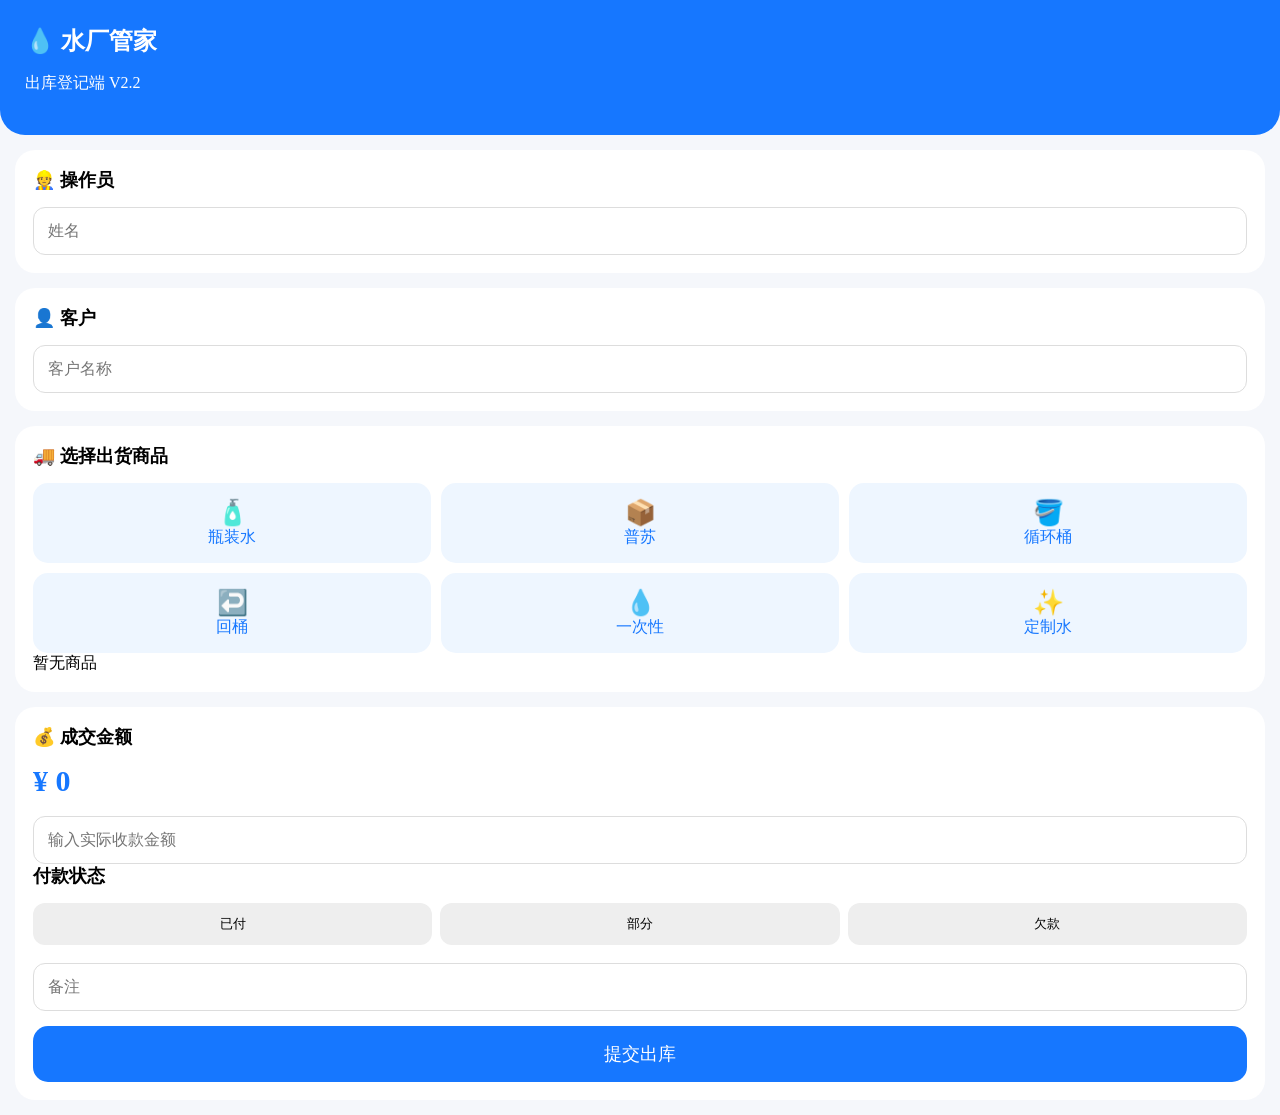
<file: index.html>
<!DOCTYPE html>
<html lang="zh-CN">

<head>

<meta charset="UTF-8">

<meta name="viewport"
content="width=device-width,initial-scale=1.0">


<title>水厂管家</title>


<style>

*{
box-sizing:border-box;
}


body{

margin:0;

background:#f5f7fb;

font-family:
-apple-system,
BlinkMacSystemFont,
"PingFang SC";

}



.header{

background:#1677ff;

color:white;

padding:25px;

border-radius:0 0 25px 25px;

}



.header h2{

margin:0;

}



.card{

background:white;

margin:15px;

padding:18px;

border-radius:20px;

}



.title{

font-size:18px;

font-weight:bold;

margin-bottom:15px;

}



input{

width:100%;

padding:14px;

border-radius:12px;

border:1px solid #ddd;

font-size:16px;

}



.history div{

padding:8px;

background:#f2f6ff;

margin-top:5px;

border-radius:10px;

}



.products{

display:grid;

grid-template-columns:
repeat(3,1fr);

gap:10px;

}



.product{

background:#eef6ff;

color:#1677ff;

padding:15px 5px;

border-radius:15px;

text-align:center;

}



.product span{

display:block;

font-size:25px;

}



.item{

display:flex;

justify-content:space-between;

align-items:center;

background:#fafafa;

padding:12px;

border-radius:15px;

margin-top:10px;

}



.counter{

display:flex;

gap:8px;

align-items:center;

}



.counter button{

width:35px;

height:35px;

border:0;

background:#1677ff;

color:white;

border-radius:10px;

font-size:20px;

}



.money{

font-size:30px;

font-weight:bold;

color:#1677ff;

}



.pay{

display:grid;

grid-template-columns:
repeat(3,1fr);

gap:8px;

}



.pay button{

padding:12px;

border:0;

border-radius:12px;

background:#eee;

}



.pay .active{

background:#1677ff;

color:white;

}



.submit{

width:100%;

padding:16px;

margin-top:15px;

border:0;

border-radius:15px;

background:#1677ff;

color:white;

font-size:18px;

}



</style>

</head>


<body>


<div class="header">

<h2>💧 水厂管家</h2>

<p>出库登记端 V2.2</p>

</div>


<div class="card">


<div class="title">
👷 操作员
</div>


<input id="worker"
placeholder="姓名">


</div>



<div class="card">


<div class="title">
👤 客户
</div>


<input id="customer"
placeholder="客户名称">


<div id="history"></div>


</div>



<div class="card">


<div class="title">
🚚 选择出货商品
</div>


<div class="products">


<div class="product"
onclick="addProduct('瓶装水')">

<span>🧴</span>
瓶装水

</div>


<div class="product"
onclick="addProduct('普苏')">

<span>📦</span>
普苏

</div>


<div class="product"
onclick="addProduct('循环桶')">

<span>🪣</span>
循环桶

</div>


<div class="product"
onclick="addProduct('循环桶回桶')">

<span>↩️</span>
回桶

</div>


<div class="product"
onclick="addProduct('一次性')">

<span>💧</span>
一次性

</div>


<div class="product"
onclick="addProduct('定制水')">

<span>✨</span>
定制水

</div>


</div>



<div id="cart">

暂无商品

</div>


</div>



<div class="card">


<div class="title">
💰 成交金额
</div>


<div class="money">

¥ <span id="showMoney">
0
</span>

</div>


<br>


<input
id="money"
type="number"
placeholder="输入实际收款金额">



<div class="title">

付款状态

</div>


<div class="pay">


<button
id="paid"
onclick="setPay('已付款')">

已付

</button>


<button
id="part"
onclick="setPay('部分付款')">

部分

</button>


<button
id="unpaid"
onclick="setPay('未付款')">

欠款

</button>


</div>



<br>


<input
id="remark"
placeholder="备注">



<button
class="submit"
onclick="submitOrder()">

提交出库

</button>


</div>


<script>

let cart=[];

let payStatus="已付款";
// ======================
// 读取订单数据
// ======================

let orders = 
JSON.parse(
localStorage.getItem("orders") || "[]"
);


// ======================
// 初始化记忆
// ======================

let oldWorker =
localStorage.getItem("workerName");


if(oldWorker){

document.getElementById("worker").value =
oldWorker;

}



// ======================
// 添加商品
// ======================

function addProduct(name){


let item =
cart.find(
i=>i.product==name
);



if(item){

item.qty++;

}else{


cart.push({

product:name,

qty:1,


unit:
name=="循环桶回桶"
?
"个"
:
(
name=="普苏"
?
"桶"
:
"箱"
)


});


}


renderCart();


}



// ======================
// 显示商品
// ======================


function renderCart(){


let html="";


cart.forEach((item,index)=>{


html+=`

<div class="item">


<div>

<b>
${item.product}
</b>

<br>

${item.qty}${item.unit}

</div>


<div class="counter">


<button onclick="changeQty(${index},-1)">
-
</button>


<span>
${item.qty}
</span>


<button onclick="changeQty(${index},1)">
+
</button>


</div>


</div>


`;



});



document.getElementById("cart").innerHTML =
html || "暂无商品";


}



// ======================
// 数量调整
// ======================


function changeQty(index,num){


cart[index].qty += num;



if(cart[index].qty<=0){

cart.splice(index,1);

}


renderCart();


}



// ======================
// 付款状态
// ======================


function setPay(status){


payStatus=status;



document
.querySelectorAll(".pay button")
.forEach(
b=>b.classList.remove("active")
);



if(status=="已付款"){

document
.getElementById("paid")
.classList.add("active");

}



if(status=="部分付款"){

document
.getElementById("part")
.classList.add("active");

}



if(status=="未付款"){

document
.getElementById("unpaid")
.classList.add("active");

}



}



// ======================
// 客户历史
// ======================


document
.getElementById("customer")
.addEventListener(
"input",
showHistory
);



function showHistory(){


let value =
document
.getElementById("customer")
.value;



let box =
document.getElementById("history");



if(!value){

box.innerHTML="";

return;

}



let customers =
[
...new Set(
orders.map(
o=>o.客户
)
)
];



let result =
customers.filter(
c=>c.includes(value)
);



box.innerHTML =

result.map(

c=>`

<div onclick="chooseCustomer('${c}')">

📌 ${c}

</div>

`

).join("");



}



function chooseCustomer(name){


document
.getElementById("customer")
.value=name;


document
.getElementById("history")
.innerHTML="";


}



// ======================
// 金额显示
// ======================


document
.getElementById("money")
.addEventListener(
"input",
function(){


document
.getElementById("showMoney")
.innerHTML =
this.value || 0;


}

);




// ======================
// 提交订单
// ======================


function submitOrder(){



let worker =
document
.getElementById("worker")
.value
.trim();



let customer =
document
.getElementById("customer")
.value
.trim();



let money =
Number(
document
.getElementById("money")
.value
);



if(!worker){

alert("请输入操作员");

return;

}



if(!customer){

alert("请输入客户");

return;

}



if(cart.length==0){

alert("请选择商品");

return;

}



if(!money){

alert("请输入金额");

return;

}




let order={


编号:
Date.now(),


时间:
new Date()
.toLocaleString(),



工人:
worker,



客户:
customer,



商品:
cart,



金额:
money,



付款:
payStatus,



备注:
document
.getElementById("remark")
.value



};



orders.push(order);



localStorage.setItem(

"orders",

JSON.stringify(orders)

);



// 保存操作员

localStorage.setItem(

"workerName",

worker

);



alert("出库成功");



// 清空

cart=[];


document
.getElementById("customer")
.value="";


document
.getElementById("money")
.value="";


document
.getElementById("remark")
.value="";


document
.getElementById("showMoney")
.innerHTML="0";



renderCart();


}




</script>


</body>

</html>
</file>
